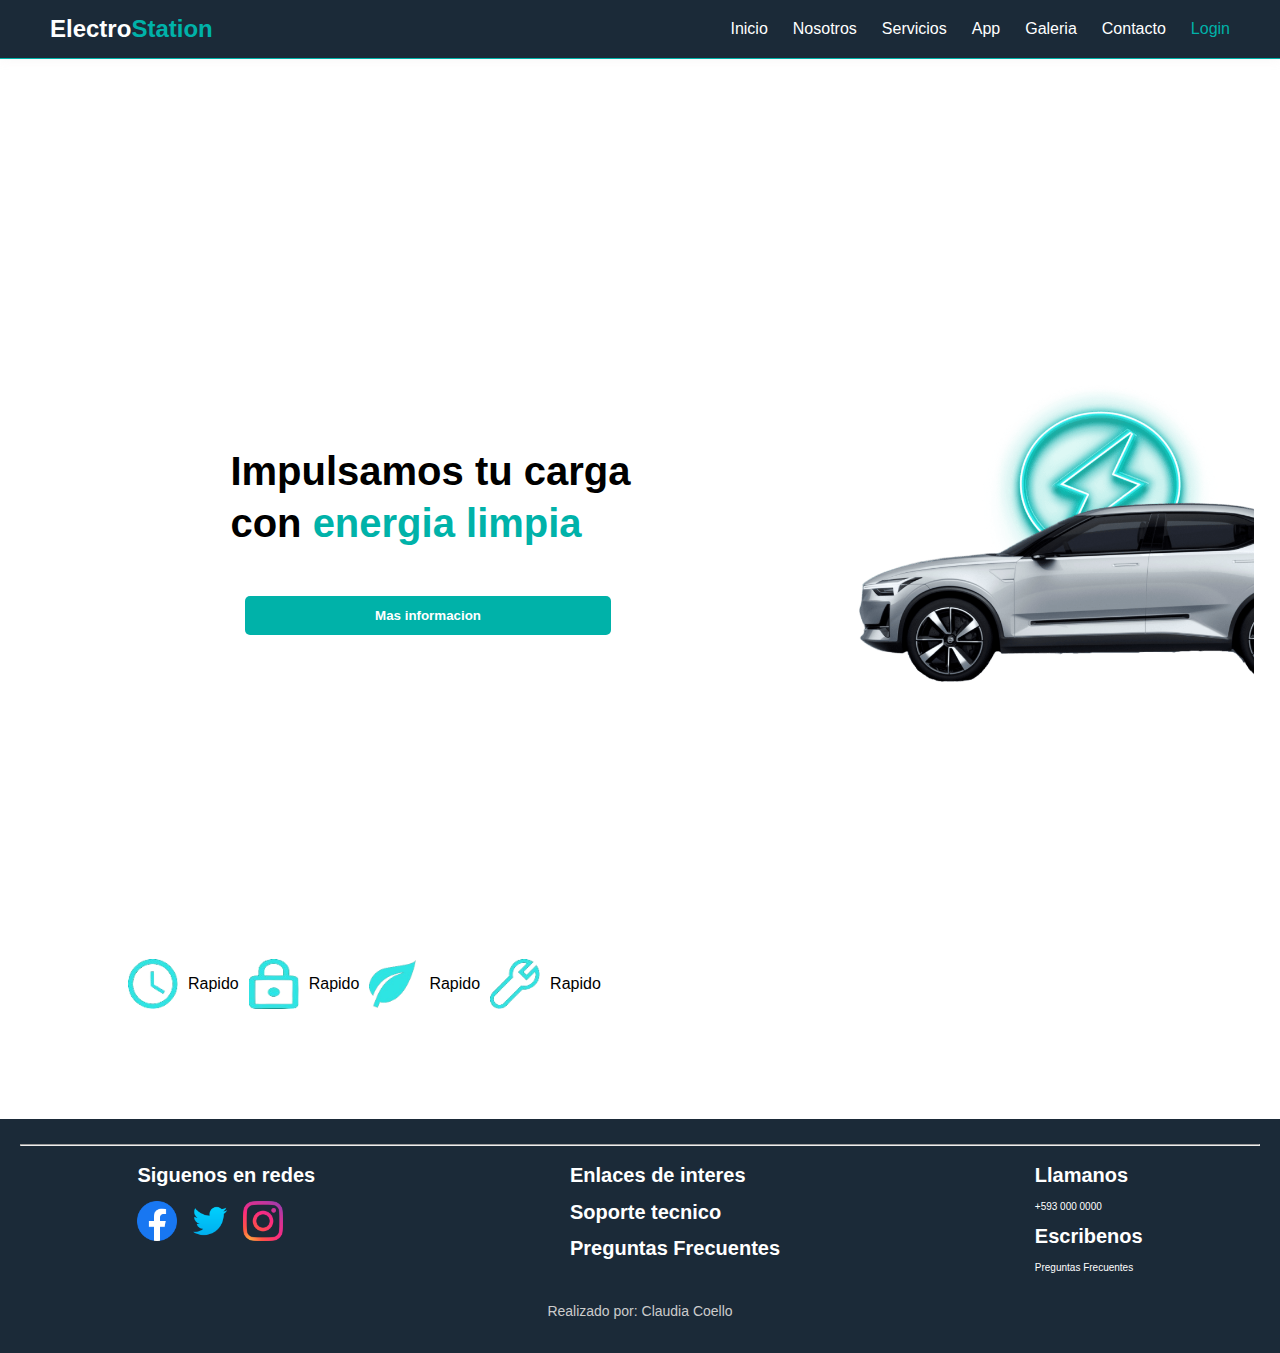
<file: index.html>
<!DOCTYPE html>
<html lang="en">
<head>
    <meta charset="UTF-8">
    <meta name="viewport" content="width=device-width, initial-scale=1.0">
    <title>ElectroStation</title>
    <link rel="stylesheet" href="https://fontawesome.com/icons/bars?f=classic&s=solid">
    <link rel="stylesheet" href="https://cdnjs.cloudflare.com/ajax/libs/font-awesome/6.6.0/css/all.min.css">
    <link rel="stylesheet" href="css\style.css">
    </head>
<body>
    <header>
        <div class="logo">
            <span>Electro<span><strong>Station</strong>
        </div>

        <input type="checkbox" id="menu-toggle">
        <label for="menu-toggle" class="menu-icon">
        <i class="fa-solid fa-bars"></i><!--icono o cursiva-->
        </label>

        <nav>
            <ul>
                <li><a href="index.html">Inicio</a></li>
                <li><a href="about.html">Nosotros</a></li>
                <li><a href="services.html">Servicios</a></li>
                <li><a href="app.html">App</a></li>
                <li><a href="gallery.html">Galeria</a></li>
                <li><a href="contactos.html">Contacto</a></li>
                <li><a href="login.html" class="login">Login</a></li>
            </ul>
        </nav>
    </header>
    <!--Boton tipo hamburguesa-->
    
    <main class="hero">
        <div class="hero-content">
            <div class="hero-text">
                <h1>Impulsamos tu carga<br>con <span>energia limpia</span></h1>
                <button>Mas informacion</button>
            </div>
            <div class="hero-img">
                <img src="images\Car.png" alt="Auto electrico">
            </div>
        </div>
        <div class="features">
            <div class="feature">
                <img src="images\fast.png" alt="Rapido">
                <p>Rapido</p>
                <img src="images\key.png" alt="Seguro">
                <p>Rapido</p>
                <img src="images\green.png" alt="Eficiente">
                <p>Rapido</p>
                <img src="images\tools.png" alt="24/7">
                <p>Rapido</p>
            </div>
        </div>
    </main>
    <footer>
        <hr>
        <div class="content">
            <div class="siguenos">
                <h1>Siguenos en redes</h1>
                <img class="fc" src="images\facebook.png" >
                <img class="tw" src="images\twitter.png">
                <img class="in" src="images\in.png">
            </div>
            <div class="enlaces">
                <h1>Enlaces de interes</h1>
                <h1>Soporte tecnico</h1>
                <h1>Preguntas Frecuentes</h1>
            </div>
            <div class="llamanos">
                <h1>Llamanos</h1>
                <p>+593 000 0000</p>
                <h1>Escribenos</h1>
                <p>Preguntas Frecuentes</p>
            </div>
        </div>
        
        <!--Enlace de interes-->
        <div class="realizado">
            <p>Realizado por: Claudia Coello</p>
        </div>
    </footer>
</body>

</html>
</file>
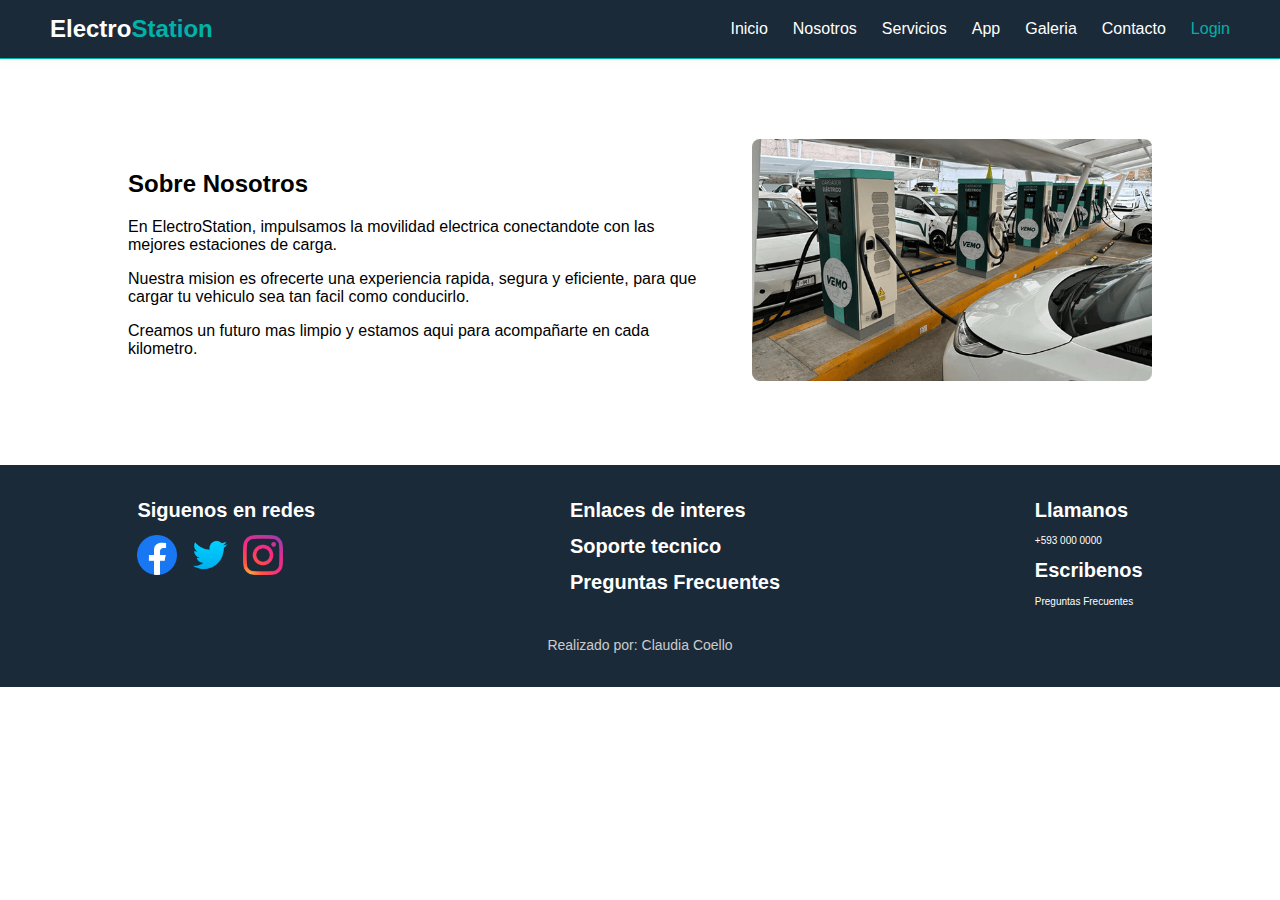
<file: about.html>
<!DOCTYPE html>
<html lang="en">
<head>
    <meta charset="UTF-8">
    <meta name="viewport" content="width=device-width, initial-scale=1.0">
    <title>ElectroStation</title>
    <link rel="stylesheet" href="https://fontawesome.com/icons/bars?f=classic&s=solid">
    <link rel="stylesheet" href="https://cdnjs.cloudflare.com/ajax/libs/font-awesome/6.6.0/css/all.min.css">
    <link rel="stylesheet" href="css\style.css">
</head>
<body>
    <header>
        <div class="logo">
            <span>Electro<span><strong>Station</strong>
        </div>

        <input type="checkbox" id="menu-toggle">
        <label for="menu-toggle" class="menu-icon">
            <i class="fa-solid fa-bars"></i><!--icono o cursiva-->
        </label>

        <nav>
            <ul>
                <li><a href="index.html">Inicio</a></li>
                <li><a href="about.html">Nosotros</a></li>
                <li><a href="services.html">Servicios</a></li>
                <li><a href="app.html">App</a></li>
                <li><a href="gallery.html">Galeria</a></li>
                <li><a href="contactos.html">Contacto</a></li>
                <li><a href="#" class="login">Login</a></li>
            </ul>
        </nav>
    </header>
    <section class="about">
        <div class="about-text">
            <h2>Sobre Nosotros</h2>
            <p>En ElectroStation, impulsamos la movilidad electrica conectandote con las mejores estaciones de carga.</p>
            <p>Nuestra mision es ofrecerte una experiencia rapida, segura y eficiente, para que cargar tu vehiculo sea tan facil como conducirlo.</p>
            <p>Creamos un futuro mas limpio y estamos aqui para acompañarte en cada kilometro.</p>
        </div>
        <div class="about-img">
            <img src="images\About.png" alt="Estacion de carga electrica">
        </div>
    </section>
    <footer>
        <div class="content">
            <div class="siguenos">
                <h1>Siguenos en redes</h1>
                <img class="fc" src="images\facebook.png" >
                <img class="tw" src="images\twitter.png">
                <img class="in" src="images\in.png">
            </div>
            <div class="enlaces">
                <h1>Enlaces de interes</h1>
                <h1>Soporte tecnico</h1>
                <h1>Preguntas Frecuentes</h1>
            </div>
            <div class="llamanos">
                <h1>Llamanos</h1>
                <p>+593 000 0000</p>
                <h1>Escribenos</h1>
                <p>Preguntas Frecuentes</p>
            </div>
        </div>
        
        <!--Enlace de interes-->
        <div class="realizado">
            <p>Realizado por: Claudia Coello</p>
        </div>
    </footer>
</body>
</html>
</file>
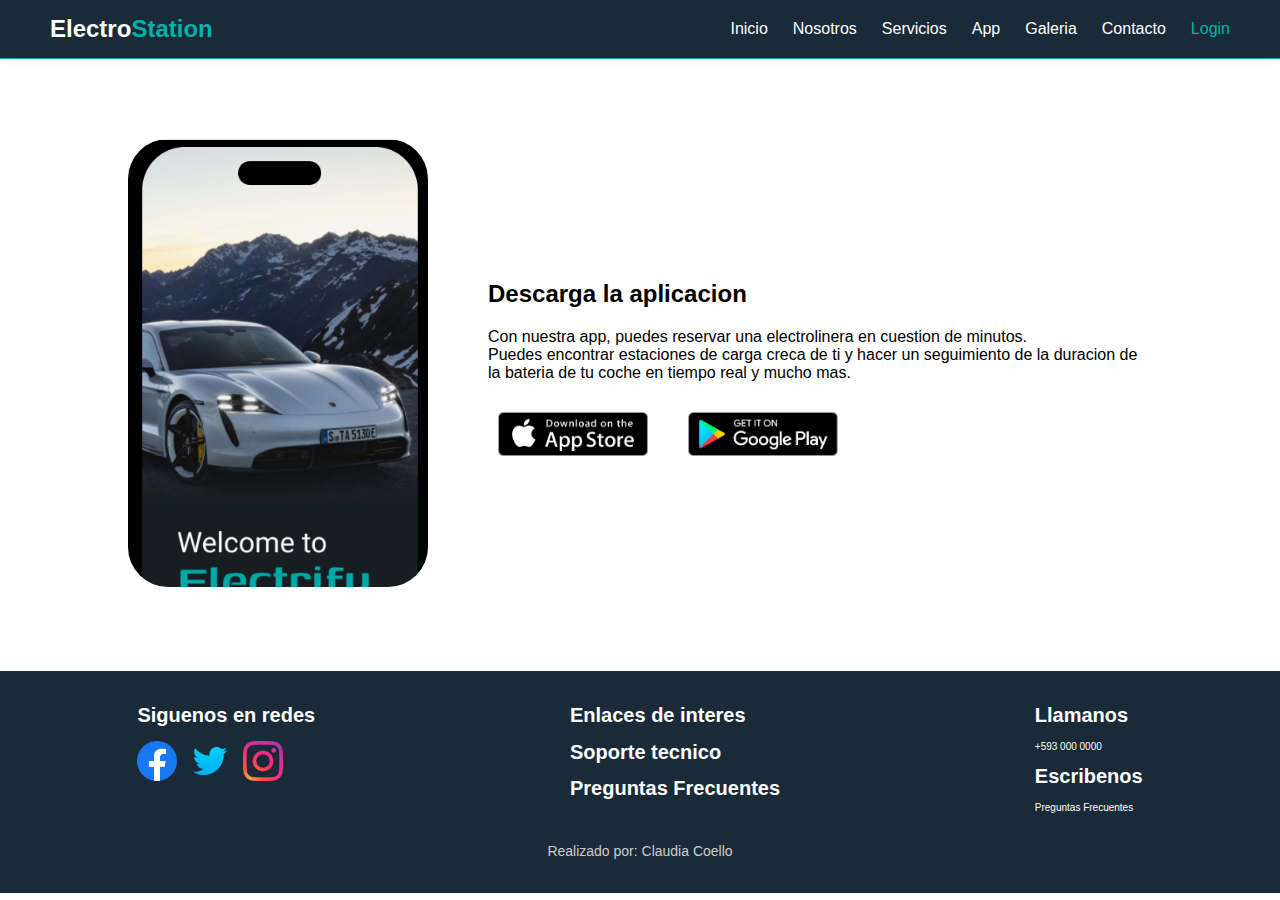
<file: app.html>
<!DOCTYPE html>
<html lang="en">
<head>
    <meta charset="UTF-8">
    <meta name="viewport" content="width=device-width, initial-scale=1.0">
    <title>ElectroStation</title>
    <link rel="stylesheet" href="https://fontawesome.com/icons/bars?f=classic&s=solid">
    <link rel="stylesheet" href="https://cdnjs.cloudflare.com/ajax/libs/font-awesome/6.6.0/css/all.min.css">
    <link rel="stylesheet" href="css\style.css">
</head>
<body>
    <header>
        <div class="logo">
            <span>Electro<span><strong>Station</strong>
            </div>

            <input type="checkbox" id="menu-toggle">
            <label for="menu-toggle" class="menu-icon">
                <i class="fa-solid fa-bars"></i><!--icono o cursiva-->
            </label>

            <nav>
                <ul>
                    <li><a href="index.html">Inicio</a></li>
                    <li><a href="about.html">Nosotros</a></li>
                    <li><a href="services.html">Servicios</a></li>
                    <li><a href="app.html">App</a></li>
                    <li><a href="gallery.html">Galeria</a></li>
                    <li><a href="contactos.html">Contacto</a></li>
                    <li><a href="#" class="login">Login</a></li>
                </ul>
            </nav>
        </header>
    <section class="descarga">
        <div class="descarga-img">
            <img src="images\phone.png" alt="Descarga nuestra appp">
        </div>
        <div class="descarga-text">
            <h2>Descarga la aplicacion</h2>
            <p>Con nuestra app, puedes reservar una electrolinera en cuestion de minutos.<br>Puedes encontrar estaciones de carga creca de ti y hacer un seguimiento de la duracion de la bateria de tu coche en tiempo real y mucho mas.</p>
            <div class="descarga-content">
            <div class="icon-descarga">
                <img src="images\appstore.png" alt="apple">
            </div>
            <div class="icon-descarga">
                <img src="images\googleplay.png" alt="googleplay">
            </div>
            </div>
        </div>
    </section>
    <footer>
        <div class="content">
            <div class="siguenos">
                <h1>Siguenos en redes</h1>
                <img class="fc" src="images\facebook.png" >
                <img class="tw" src="images\twitter.png">
                <img class="in" src="images\in.png">
            </div>
            <div class="enlaces">
                <h1>Enlaces de interes</h1>
                <h1>Soporte tecnico</h1>
                <h1>Preguntas Frecuentes</h1>
            </div>
            <div class="llamanos">
                <h1>Llamanos</h1>
                <p>+593 000 0000</p>
                <h1>Escribenos</h1>
                <p>Preguntas Frecuentes</p>
            </div>
        </div>
        
        <!--Enlace de interes-->
        <div class="realizado">
            <p>Realizado por: Claudia Coello</p>
        </div>
    </footer>
</body>
</html>
</file>
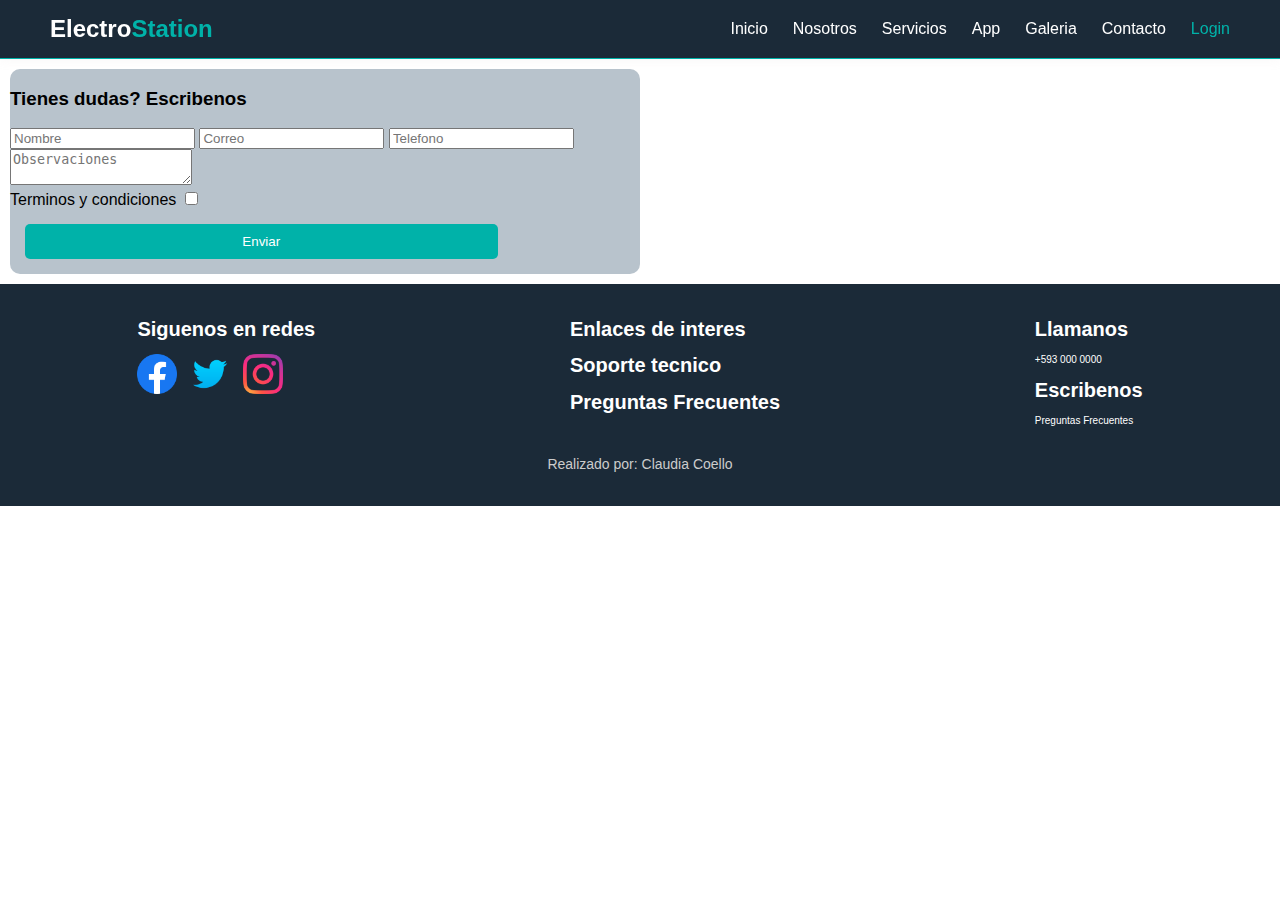
<file: contactos.html>
<!DOCTYPE html>
<html lang="en">
<head>
    <meta charset="UTF-8">
    <meta name="viewport" content="width=device-width, initial-scale=1.0">
    <title>ElectroStation</title>
    <link rel="stylesheet" href="https://fontawesome.com/icons/bars?f=classic&s=solid">
    <link rel="stylesheet" href="https://cdnjs.cloudflare.com/ajax/libs/font-awesome/6.6.0/css/all.min.css">
    <link rel="stylesheet" href="css\style.css">
</head>
<body>
    <header>
        <div class="logo">
            <span>Electro<span><strong>Station</strong>
        </div>

        <input type="checkbox" id="menu-toggle">
        <label for="menu-toggle" class="menu-icon">
            <i class="fa-solid fa-bars"></i><!--icono o cursiva-->
        </label>

        <nav>
            <ul>
                <li><a href="index.html">Inicio</a></li>
                <li><a href="about.html">Nosotros</a></li>
                <li><a href="services.html">Servicios</a></li>
                <li><a href="app.html">App</a></li>
                <li><a href="gallery.html">Galeria</a></li>
                <li><a href="contactos.html">Contacto</a></li>
                <li><a href="#" class="login">Login</a></li>
            </ul>
        </nav>
    </header>
    <section class="contact-map">
        <div class="contact-form">
            <form>
                <h3>Tienes dudas? Escribenos</h3>
                <form action="">
                    <input type="text" name="" id="" placeholder="Nombre">
                    <input type="email" name="" id="" placeholder="Correo">
                    <input type="tel" name="" id="" placeholder="Telefono">
                    <textarea name="" id="" placeholder="Observaciones"></textarea>
                </form>
                <div>
                    <label for="">Terminos y condiciones</label>
                    <input type="checkbox" name="" id="">
                </div>
                <button type="submit">Enviar</button>
            </form>
        </div>

        <div class="map">
            <iframe src="https://www.google.com/maps/embed?pb=!1m18!1m12!1m3!1d3989.791430337399!2d-78.49285342414402!3d-0.2103568997875656!2m3!1f0!2f0!3f0!3m2!1i1024!2i768!4f13.1!3m3!1m2!1s0x91d59a107e1cd44b%3A0x88a284f66939ed4!2sESCUELA%20POLIT%C3%89CNICA%20NACIONAL!5e0!3m2!1ses-419!2sec!4v1761571992538!5m2!1ses-419!2sec" width="600" height="450" style="border:0;" allowfullscreen="" loading="lazy" referrerpolicy="no-referrer-when-downgrade"></iframe>
        </div>  
    </section>
    <footer>
        <div class="content">
            <div class="siguenos">
                <h1>Siguenos en redes</h1>
                <img class="fc" src="images\facebook.png" >
                <img class="tw" src="images\twitter.png">
                <img class="in" src="images\in.png">
            </div>
            <div class="enlaces">
                <h1>Enlaces de interes</h1>
                <h1>Soporte tecnico</h1>
                <h1>Preguntas Frecuentes</h1>
            </div>
            <div class="llamanos">
                <h1>Llamanos</h1>
                <p>+593 000 0000</p>
                <h1>Escribenos</h1>
                <p>Preguntas Frecuentes</p>
            </div>
        </div>
        
        <!--Enlace de interes-->
        <div class="realizado">
            <p>Realizado por: Claudia Coello</p>
        </div>
    </footer>
</body>
</html>
</file>
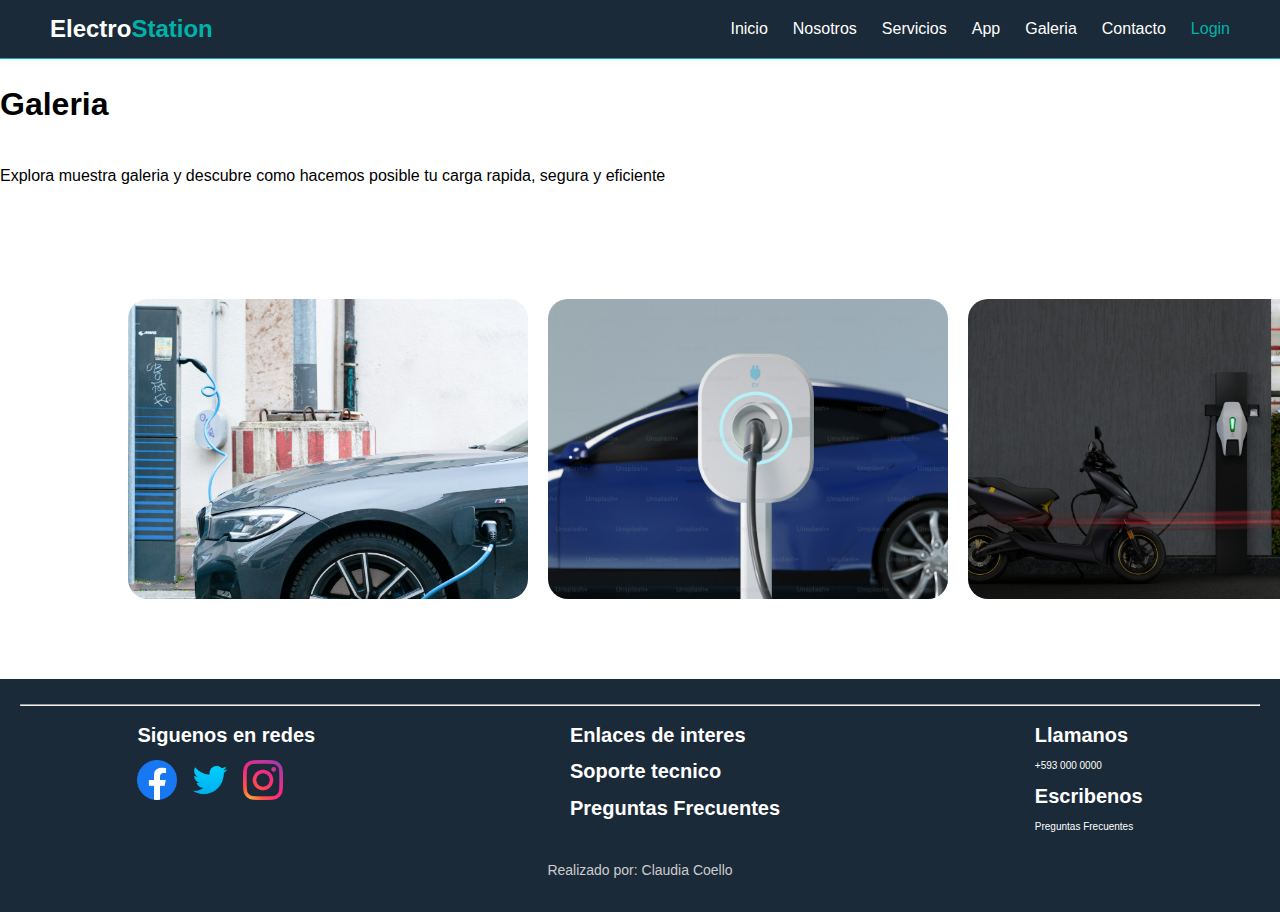
<file: gallery.html>
<!DOCTYPE html>
<html lang="en">
<head>
    <meta charset="UTF-8">
    <meta name="viewport" content="width=device-width, initial-scale=1.0">
    <title>ElectroStation</title>
    <link rel="stylesheet" href="https://fontawesome.com/icons/bars?f=classic&s=solid">
    <link rel="stylesheet" href="https://cdnjs.cloudflare.com/ajax/libs/font-awesome/6.6.0/css/all.min.css">
    <link rel="stylesheet" href="css\style.css">
</head>
<body>
    <header>
        <div class="logo">
            <span>Electro<span><strong>Station</strong>
        </div>

        <input type="checkbox" id="menu-toggle">
        <label for="menu-toggle" class="menu-icon">
            <i class="fa-solid fa-bars"></i><!--icono o cursiva-->
        </label>

        <nav>
            <ul>
                <li><a href="index.html">Inicio</a></li>
                <li><a href="about.html">Nosotros</a></li>
                <li><a href="services.html">Servicios</a></li>
                <li><a href="app.html">App</a></li>
                <li><a href="gallery.html">Galeria</a></li>
                <li><a href="contactos.html">Contacto</a></li>
                <li><a href="login.html" class="login">Login</a></li>
            </ul>
        </nav>
    </header>
    
    <section class="carousel-container">
        <div class="gallery-text">
            <h2>Galeria</h2>
            <br><p>Explora muestra galeria y descubre como hacemos posible tu carga rapida, segura y eficiente</p><br>
        </div>
        
        <div class="carousel">
            <div class="carousel-item"><img src="images/energy1.png" alt="Auto 1"></div>
            <div class="carousel-item"><img src="images/energy2.png" alt="Auto 2"></div>
            <div class="carousel-item"><img src="images/energy3.png" alt="Auto 3"></div>
            <div class="carousel-item"><img src="images/energy4.png" alt="Auto 4"></div>
            <div class="carousel-item"><img src="images/energy5.png" alt="Auto 5"></div>
        </div>

        </div>
    </section>
    <footer>
        <hr>
        <div class="content">
            <div class="siguenos">
                <h1>Siguenos en redes</h1>
                <img class="fc" src="images\facebook.png" >
                <img class="tw" src="images\twitter.png">
                <img class="in" src="images\in.png">
            </div>
            <div class="enlaces">
                <h1>Enlaces de interes</h1>
                <h1>Soporte tecnico</h1>
                <h1>Preguntas Frecuentes</h1>
            </div>
            <div class="llamanos">
                <h1>Llamanos</h1>
                <p>+593 000 0000</p>
                <h1>Escribenos</h1>
                <p>Preguntas Frecuentes</p>
            </div>
        </div>
        
        <!--Enlace de interes-->
        <div class="realizado">
            <p>Realizado por: Claudia Coello</p>
        </div>
    </footer>
</body>
</html>
</file>
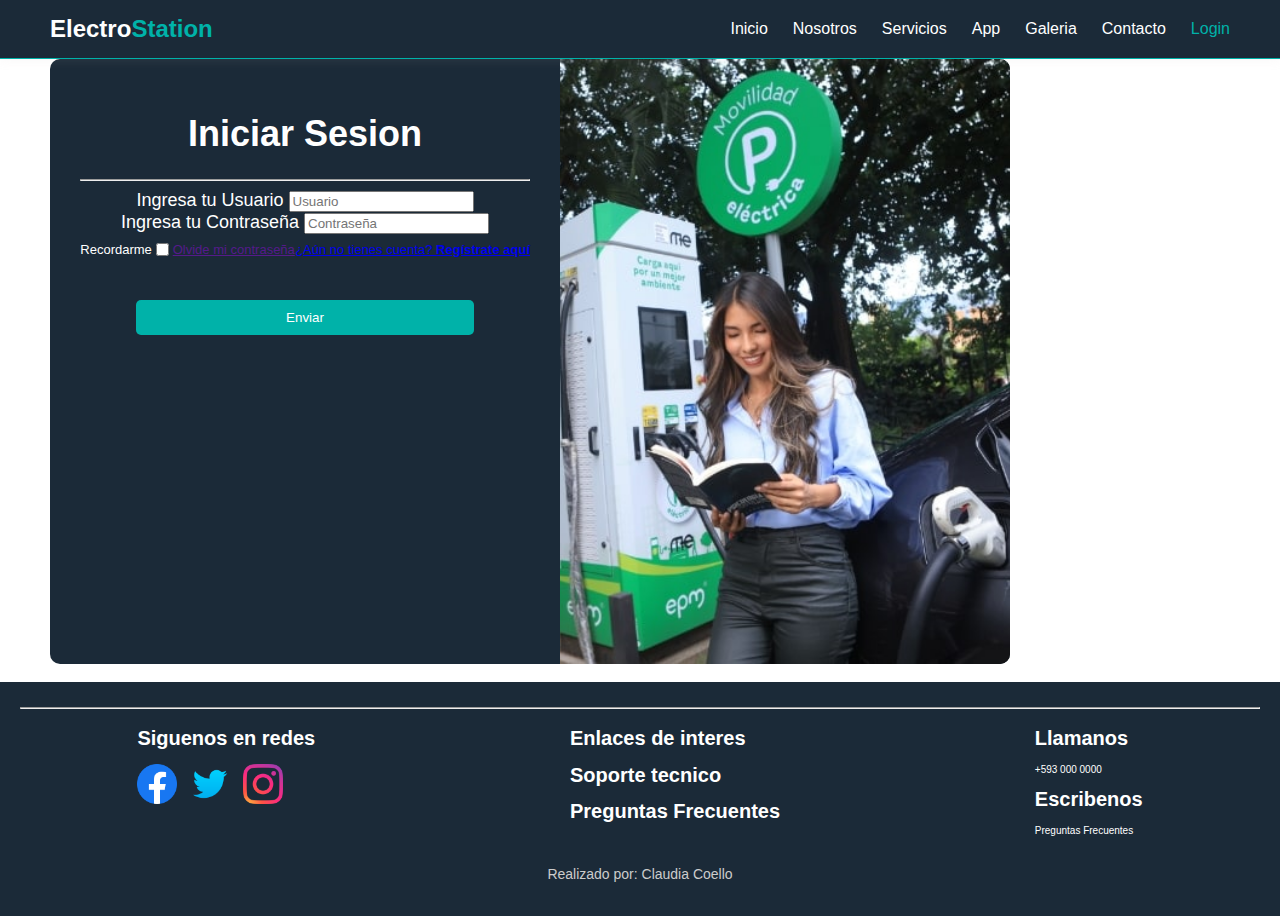
<file: login.html>
<!-- La página web tendrá las siguiente ventanas: 
inicio nosotros, servicios, App, conatcto, login.
- En cada ventana aumenta algo más de acuerdo a tu 
imaginación
-  En el login debes diseñar un formulario para inicio 
de sesión y además, dos link: con Olvidaste tu contraseña 
"Recupérala"  y  Aún no te has registardo "Registro aquí"-->
<!DOCTYPE html>
<html lang="en">
<head>
    <meta charset="UTF-8">
    <meta name="viewport" content="width=device-width, initial-scale=1.0">
    <title>Login</title>
    <link rel="stylesheet" href="css/style.css">
</head>
<body>
    <header>
        <div class="logo">
            <span>Electro<span><strong>Station</strong>
        </div>

        <input type="checkbox" id="menu-toggle">
        <label for="menu-toggle" class="menu-icon">
            <i class="fa-solid fa-bars"></i><!--icono o cursiva-->
        </label>

        <nav>
            <ul>
                <li><a href="index.html">Inicio</a></li>
                <li><a href="about.html">Nosotros</a></li>
                <li><a href="services.html">Servicios</a></li>
                <li><a href="app.html">App</a></li>
                <li><a href="gallery.html">Galeria</a></li>
                <li><a href="contactos.html">Contacto</a></li>
                <li><a href="login.html" class="login">Login</a></li>
            </ul>
        </nav>
    </header>
    <div class="conteiner-login">

        <div class="login-form">

            <h1>Iniciar Sesion</h1>
            <hr>
            <form>
                <label>Ingresa tu Usuario</label>
                <input type="text" required placeholder="Usuario">
                <br><label>Ingresa tu Contraseña</label>
                <input type="password" required placeholder="Contraseña">
                <div class="login-recuperacion">
                    <br><label>Recordarme</label>
                    <input type="checkbox">
                    <br>
                    <br><a href="">Olvide mi contraseña</a>
                    <a href="#">¿Aún no tienes cuenta? <strong>Regístrate aquí</strong></a>
                </div>
                
                <br><button type="submit">Enviar</button>
            </form>
        </div>
        <div class="img-login">
            <img src="images/img-login.jpg">
        </div>
        
    </div>    
    <br>                                                                                                          
    <footer>
        <hr>
        <div class="content">
            <div class="siguenos">
                <h1>Siguenos en redes</h1>
                <img class="fc" src="images\facebook.png" >
                <img class="tw" src="images\twitter.png">
                <img class="in" src="images\in.png">
            </div>
            <div class="enlaces">
                <h1>Enlaces de interes</h1>
                <h1>Soporte tecnico</h1>
                <h1>Preguntas Frecuentes</h1>
            </div>
            <div class="llamanos">
                <h1>Llamanos</h1>
                <p>+593 000 0000</p>
                <h1>Escribenos</h1>
                <p>Preguntas Frecuentes</p>
            </div>
        </div>
        
        <!--Enlace de interes-->
        <div class="realizado">
            <p>Realizado por: Claudia Coello</p>
        </div>
    </footer>
    
</body>                 
</html>
</file>
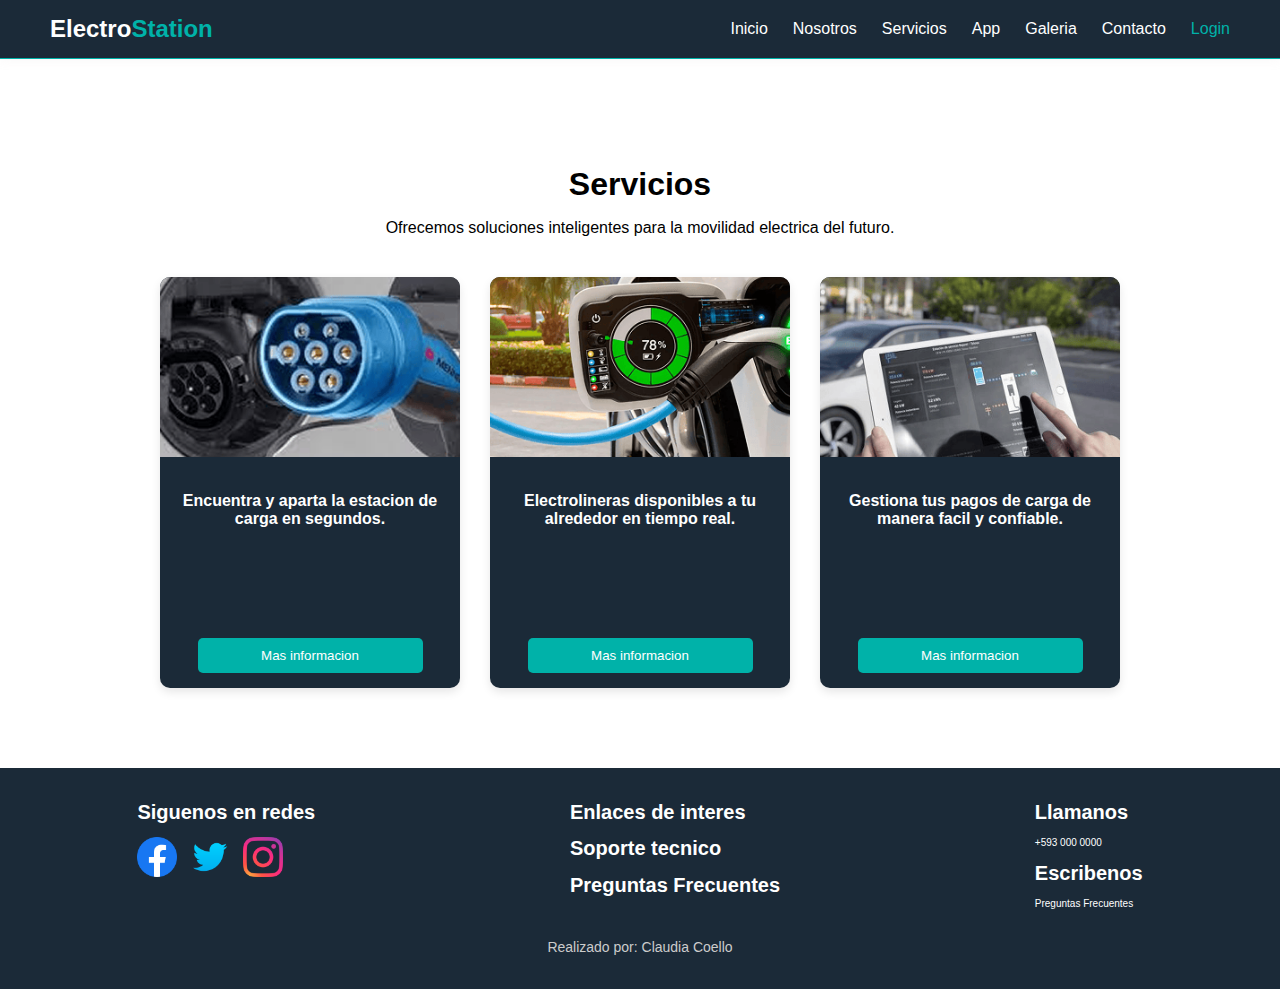
<file: services.html>
<!DOCTYPE html>
<html lang="en">
<head>
    <meta charset="UTF-8">
    <meta name="viewport" content="width=device-width, initial-scale=1.0">
    <title>ElectroStation</title>
    <link rel="stylesheet" href="https://fontawesome.com/icons/bars?f=classic&s=solid">
    <link rel="stylesheet" href="https://cdnjs.cloudflare.com/ajax/libs/font-awesome/6.6.0/css/all.min.css">
    <link rel="stylesheet" href="css\style.css">
</head>
<body>
    <header>
        <div class="logo">
            <span>Electro<span><strong>Station</strong>
        </div>

        <input type="checkbox" id="menu-toggle">
        <label for="menu-toggle" class="menu-icon">
            <i class="fa-solid fa-bars"></i><!--icono o cursiva-->
        </label>

        <nav>
            <ul>
                <li><a href="index.html">Inicio</a></li>
                <li><a href="about.html">Nosotros</a></li>
                <li><a href="services.html">Servicios</a></li>
                <li><a href="app.html">App</a></li>
                <li><a href="gallery.html">Galeria</a></li>
                <li><a href="contactos.html">Contacto</a></li>
                <li><a href="#" class="login">Login</a></li>
            </ul>
        </nav>
    </header>
    <section class="services">
        <h2>Servicios</h2>
        <p>Ofrecemos soluciones inteligentes para la movilidad electrica del futuro.</p>
        <div class="services-cards">
            <div class="card">
                <img src="images\service_one.png" alt="Estacion carga">
                <h3>Encuentra y aparta la estacion de carga en segundos.</h3>
                <button>Mas informacion</button>
            </div>
            <div class="card">
                <img src="images\service_two.png" alt="Tiempo real">
                <h3>Electrolineras disponibles a tu alrededor en tiempo real.</h3>
                <button>Mas informacion</button>
            </div>
            <div class="card">
                <img src="images\service_three.png" alt="Estacion carga">
                <h3>Gestiona tus pagos de carga de manera facil y confiable.</h3>
                <button>Mas informacion</button>
            </div>
        </div>
    </section>
    <footer>
        <div class="content">
            <div class="siguenos">
                <h1>Siguenos en redes</h1>
                <img class="fc" src="images\facebook.png" >
                <img class="tw" src="images\twitter.png">
                <img class="in" src="images\in.png">
            </div>
            <div class="enlaces">
                <h1>Enlaces de interes</h1>
                <h1>Soporte tecnico</h1>
                <h1>Preguntas Frecuentes</h1>
            </div>
            <div class="llamanos">
                <h1>Llamanos</h1>
                <p>+593 000 0000</p>
                <h1>Escribenos</h1>
                <p>Preguntas Frecuentes</p>
            </div>
        </div>
        
        <!--Enlace de interes-->
        <div class="realizado">
            <p>Realizado por: Claudia Coello</p>
        </div>
    </footer>
</body>
</html>
</file>
<file: css/style.css>
body{
    font-family: 'Lucida Sans', 'Lucida Sans Regular', 'Lucida Grande', 'Lucida Sans Unicode', Geneva, Verdana, sans-serif;
    margin: 0;
    background-color: white;
    cursor: url('../images/auto-cursor.cur'), auto;
}

header{
    display: flex;
    justify-content: space-between;
    align-items: center;
    padding: 15px 50px;
    background-color: #1b2a38;
    box-shadow: 0 2px 10px rgba(206, 199, 199, 0.1);
    position: sticky;
    top: 0;
    border-bottom: 1px solid #00b2a9;
    z-index: 100;/*coloca por encima de otros elemento*/
    position: relative;
    overflow: hidden;
    color: white;
}
.logo span{
    color: rgb(255, 255, 255);
    font-size: 1.5rem;
    font-weight: bold;
}
.logo strong{
    color: #00b2a9;
    font-size: 1.5rem;
}
#menu-toggle{
    display: none;
}
/*boton hamburgesa*/
.menu-icon{
    display: none;/*no nos mostrara por defecto*/
    font-size: 28px;
    color: #00b2a9;
    cursor: pointer;
}
nav ul{
    display: flex;
    list-style: none;
    gap: 25px;
    margin: 0;
    padding: 0;

}
/*vista movil*/
@media (max-width: 900px) {
    .menu-icon{
        display: block;
    }
    nav ul{
        position: absolute;
        top: 70px;
        right: 0;
        width: 100%;
        background-color: white;
        flex-direction: column;
        text-align: center;
        overflow: hidden;/*hara efecto cuando*/
        max-height: 0;
        transition: max-height 0.3s ease;
        box-shadow: 0 2px 10px rgba(0, 0, 0, 0.2);
        z-index: 10;
    }
    nav ul li{
        padding: 15px 0;
    }
    /*Muestra el menu cuando el checkbox esta marcado*/
    #menu-toggle:checked + .menu-icon + nav ul{
        max-height: 300px
    }
}

nav a{
    text-decoration: none;
    color: #ffffff;
    font-weight: 500;
}
nav a.login{
    color: #00b2a9;
}
.hero {
    padding: 80px 10%;
    margin: 0;
    min-height: 100vh; /* Pantalla completa */
    display: flex;
    flex-direction: column;
    justify-content: center;
}

.hero-content {
    display: flex;
    justify-content: space-between;
    align-items: center;
    width: 100%;
    padding: 0 10%;
    gap: 50px;
    flex: 1;
}

.hero-text {
    flex: 1;
}

.hero-text h1 {
    font-size: 2.5rem;
    line-height: 1.3;
}

.hero-text span {
    color: #00b2a9;
}

.hero-text button {
    margin-top: 20px;
    background-color: #00b2a9;
    color: white;
    border: none;
    padding: 12px 25px;
    border-radius: 5px;
    cursor: pointer;
    font-weight: 600;
}

.hero-text button:hover {
    background-color: #008f88;
}

.hero-img {
    flex: 1;
    display: flex;
    justify-content: center;
}

.hero-img img {
    width: 100%;
    max-width: 500px;
    height: auto;
}

/* Sección de características */
.features {
    display: flex;
    justify-content: space-around;
    align-items: flex-start;
    gap: 20px;
    flex-wrap: wrap;
    margin: 20px 0;
}

.feature {
    display: flex;
    align-items: center;
    gap: 10px;
    flex: 1 1 200px;
    margin: 10px 0;
}

.feature img {
    width: 50px;
    height: auto;
    
}

.feature p {
    font-size: 16px;
}

/* Adaptación móvil */
@media (max-width: 768px) {
    .hero{
        align-items: center;

    }
    .hero-content {
        flex-direction: column;
        text-align: center;
    }

    .hero-img img {
        max-width: 300px;
        margin-top: 20px;
    }
    .feature{
        width: 50px;
        height: auto;
        display: inline;
    }
}

.about{
    display: flex;
    flex-wrap: wrap;
    justify-content: center;
    align-items: center;
    padding: 80px 10%;
    gap: 40px;
}
.about-text{
    flex: 1;
    min-width: 300px;
}
.about-img img{
    width: 400px;
    max-width: 100%;
    border-radius: 8px;
}
.services{
    text-align: center;
    padding: 80px 10%;
}
.services h2{
    font-size: 2rem;
    margin-bottom: 10px;
}
.services-cards{
    display: flex;
    flex-wrap: wrap;
    justify-content: center;
    gap: 30px;
    margin-top: 40px;
}
.card{
    background-color: #1b2a38;
    color: #ffffff;
    border-radius: 10px;
    overflow: hidden;
    width: 300px;
    box-shadow: 0 4px 10px rgba(0, 0, 0, 0.1);
}
.card img{
    width: 100%;
    height: 180px;
    object-fit: cover;
    flex-wrap: wrap;
}
.card h3{
    padding: 15px;
    font-size: 1rem;
    height: 100px;
}

.descarga{
    display:flex;
    flex-wrap: wrap;  
    align-items: center; 
    gap: 60px;
    justify-content: space-between;
    padding: 80px 10%;
}
.descarga-content{
    display: flex;
    flex-direction: row;
    flex-wrap: wrap;
    gap: 20px;
    margin-top: 20px;
}
.descarga-img img{
    width: 300px;
    max-width: 100%;
    border-radius: 40px;
}

.descarga-text {
    flex: 1;
    min-width: 300px;
}
.icon-descarga img{
    width: 150px;
    cursor: pointer;
}
.icon-descarga {
    display: inline-block;         /* Hace que los íconos estén uno al lado del otro */
    margin: 10px;
}

.container-gallery{
    text-align: center;
    padding: 80px 10%;
}

.gallery-text h2{
    font-size: 2rem;
    margin-bottom: 10px;
    color: black;
}

.gallery-text p{
    color: #000000;
}

.carousel {
    display: flex;
    gap: 20px;
    overflow: hidden;
    animation: scrollHorizontal 20s linear infinite;
    align-items: center;
    text-align: center;
    padding: 80px 10%;
}

.carousel-item {
    width: 400px;           /* tamaño fijo de cada bloque */
    height: 300px;
    flex-shrink: 0;
    border-radius: 20px;
    overflow: hidden;
    position: relative;      
}

.carousel-item img {
    width: 100%;
    height: 100%;
    object-fit: cover;       /* ocupa todo el bloque sin deformarse */
    display: block;
    z-index: -100;
}

@keyframes scrollHorizontal {
    0% { transform: translateX(0); }
    100% { transform: translateX(-50%); } /* ajusta según cantidad de items */
}


@media (max-width: 768px){
    .carousel{
        flex-direction: column;
        animation: scrollVertical 10s linear infinite;
        height: 300px;
    }
    .carousel-item{
        width: 100px;
        height: 100px;
    }
    @keyframes scrollVertical {
        from { transform: translateY(0); }
        to { transform: translateY(-100%); }
    }
}
footer {
    background-color: #1b2a38;
    color: white;
    padding: 20px;
    font-size: 10px;
}

footer .content {
    display: flex;
    justify-content: space-around;
    align-items: flex-start;
    flex-wrap: wrap;
    gap: 20px;
}

footer .content img {
    width: 40px;        
    height: 40px;
    margin-right: 10px;
    cursor: pointer;
}

footer .siguenos img:hover {
    opacity: 0.8;
}

footer .realizado {
    text-align: center;
    margin-top: 20px;
    font-size: 14px;
    color: #ccc;
}
.contact-form{
    background-color: #b8c3cc;
    border-radius: 10px;
    width: 50%;
    text-align: left;
}
.contact-map{
    display: flex;
    margin: 10px;
}
.map iframe{
    height: 100%;
    width: 100%;
}
@media(max-width: 768px) {
    .contact-map{
        height: 100%;
        width: 100%;
        display: inline;
        text-align: center;
    }
    .contact-form{
        align-items: center;
    }
    .contact-form{
        background-color: #b8c3cc;
        border-radius: 10px;
        width: 100%;
        text-align: left;
    }
}
.conteiner-login{
    display: flex;
    background-color: #1b2a38;
    border-radius: 10px;
    min-height: 50%;
    max-width: 75%;
    margin: 0 auto;
    margin-inline-start: 50px;
    text-align: center;
    justify-content: space-between;
    font-size: large;
    max-height: 50%;
}
.login-form{
    display: inline;    
    flex: 1; /* ocupa parte del espacio disponible */
    color: white;
    padding: 30px;
}
.img-login{
    flex: 1;
}
.img-login img {
    width: 100%;
    height: 100%;
    object-fit: cover; /* llena el bloque sin deformarse */
    border-radius: 0 10px 10px 0;
}
button{
    margin: 15px;
    background-color: #00b2a9;
    color: white;
    border: none;
    padding: 10px 20px;
    border-radius: 5px;
    cursor: pointer;
    width: 75%;
}
button:hover{
    background-color: #008f88;
}
.login-recuperacion{
    font-size: small;
    display: flex;
    justify-content: space-between; /* los separa a los extremos */
    align-items: center;
}
@media (max-width: 900px) {
    .conteiner-login {
        display: block;
    }
    .img-login img {
        border-radius: 0 0 10px 10px; /* redondear abajo en vista móvil */
    }
}
</file>
